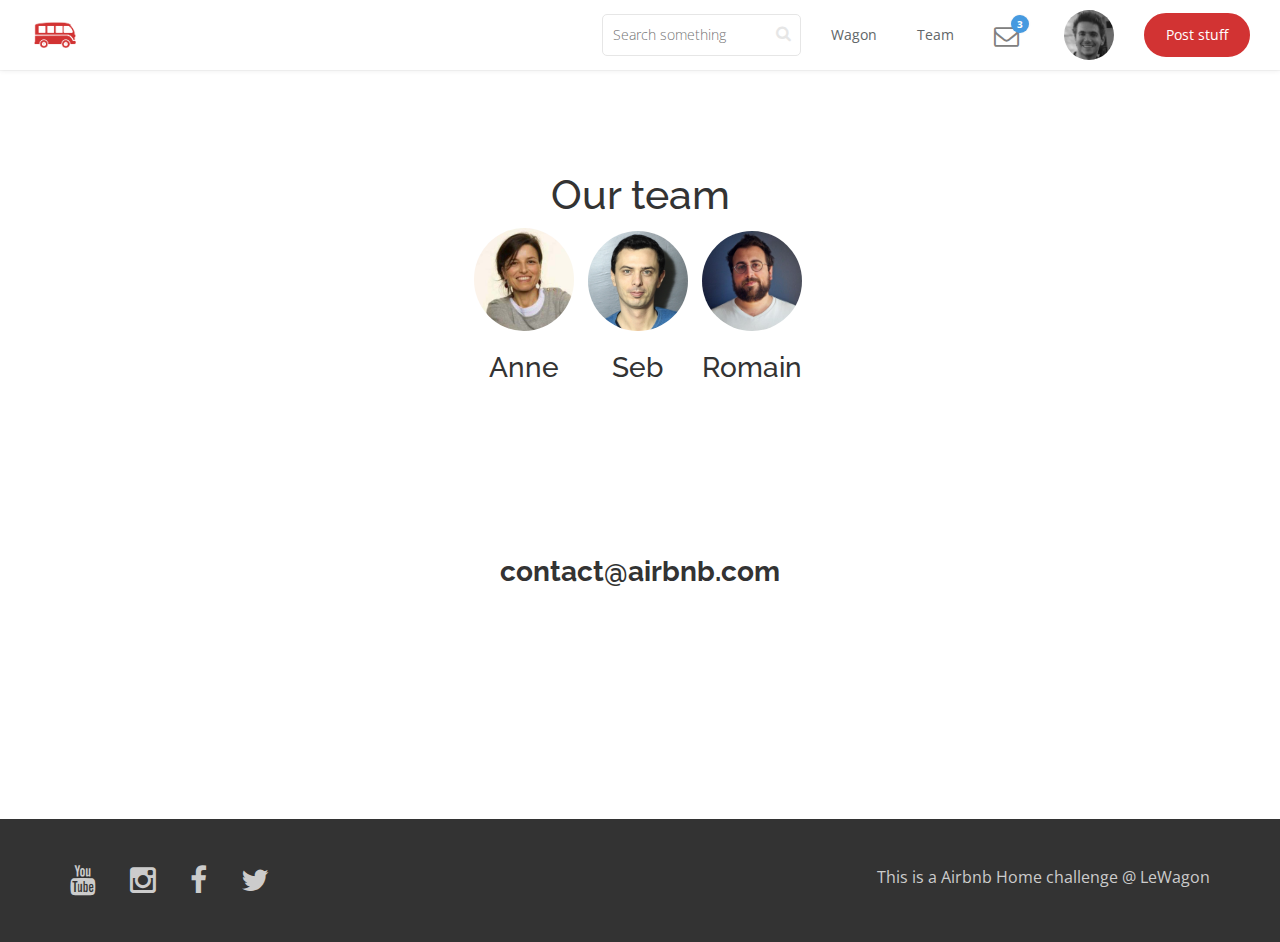
<file: team.html>
<!doctype html>
<html>
  <head>
    <meta charset="utf-8">

    <!-- Always force latest IE rendering engine or request Chrome Frame -->
    <meta content="IE=edge,chrome=1" http-equiv="X-UA-Compatible">

    <!-- For Bootstrap responsiveness -->
    <meta http-equiv="X-UA-Compatible" content="IE=edge">
    <meta name="viewport" content="width=device-width, initial-scale=1">

    <!-- Use title if it's in the page YAML frontmatter -->
    <title>The Middleman</title>

    <link href="stylesheets/all.css" rel="stylesheet" />
    <script src="javascripts/all.js"></script>

    <!-- HTML5 Shim and Respond.js IE8 support of HTML5 elements and media queries -->
    <!-- Leave those next 4 lines if you care about users using IE8 -->
    <!--[if lt IE 9]>
      <script src="https://oss.maxcdn.com/html5shiv/3.7.2/html5shiv.min.js"></script>
      <script src="https://oss.maxcdn.com/respond/1.4.2/respond.min.js"></script>
    <![endif]-->
  </head>

  <body class="team">

    <div class="navbar-wagon">
  <!-- Logo -->
<a class="navbar-wagon-brand" href="/">    <img src="images/lewagon.png" />
</a>
  <!-- Right Navigation -->
  <div class="navbar-wagon-right hidden-xs hidden-sm">

    <!-- Search form -->
    <form action="" class="navbar-wagon-search">
      <input type="text" class="navbar-wagon-search-input" placeholder="Search something">
      <button type="submit" class="navbar-wagon-search-btn">
        <i class="fa fa-search"></i>
      </button>
    </form>

    <!-- Text link -->
    <a href="https://www.lewagon.com" class="navbar-wagon-item navbar-wagon-link">Wagon</a>

    <!-- Text link -->
    <a href="team.html" class="navbar-wagon-item navbar-wagon-link">Team</a>

    <!-- Notification link-->
    <a href="" class="navbar-wagon-item navbar-wagon-link">
      <div class="badge-container">
        <i class="fa fa-envelope-o"></i>
        <div class="badge badge-blue">3</div>
      </div>
    </a>

    <!-- Profile picture and dropdown -->
    <div class="navbar-wagon-item">
      <div class="dropdown">
        <img class="nav-bar-avar dropdown-toggle" id="navbar-wagon-menu" data-toggle="dropdown" src="images/photo-profile.jpeg" />
        <!-- <img src="http://placehold.it/50x50" class="avatar dropdown-toggle" id="navbar-wagon-menu" data-toggle="dropdown"> -->
        <ul class="dropdown-menu dropdown-menu-right navbar-wagon-dropdown-menu">
          <li><a href="#">Profile</a></li>
          <li><a href="#">Dashboard</a></li>
          <li><a href="#">Log Out</a></li>
        </ul>
      </div>
    </div>

    <!-- Button (call-to-action) -->
    <a href="" class="navbar-wagon-item navbar-wagon-button btn">Post stuff</a>
  </div>

  <!-- Dropdown appearing on mobile only -->
  <div class="navbar-wagon-item hidden-md hidden-lg">
    <div class="dropdown">
      <i class="fa fa-bars dropdown-toggle" data-toggle="dropdown"></i>
      <ul class="dropdown-menu dropdown-menu-right navbar-wagon-dropdown-menu">
        <li><a href="#">Some mobile link</a></li>
        <li><a href="#">Other one</a></li>
        <li><a href="#">Other one</a></li>
      </ul>
    </div>
  </div>
</div>

    <div class= "container text-center padded">
<h1 class = "text-center" > Our team </h1>
<ul class="list-inline text-center">
    <li>
      <img class="avatar-large" src="images/anne.jpg" />
      <h3>Anne</h3>
    </li>
    <li>
      <img class="avatar-large" src="images/seb.jpg" />
      <h3>Seb</h3>
    </li>
    <li>
      <img class="avatar-large" src="images/romain.jpg" />
      <h3>Romain</h3>
    </li>
</ul>
<h3 class="padded" >
  <strong> contact@airbnb.com </strong>
</h3>
</div>

     <div id="footer">
    <div class="container">
      <div class="row">
        <div class="col-xs-4">
          <ul class="list-inline">
            <li><a href=""><i class="fa fa-youtube"></i></a></li>
            <li><a href=""><i class="fa fa-instagram"></i></a></li>
            <li><a href=""><i class="fa fa-facebook"></i></a></li>
            <li><a href=""><i class="fa fa-twitter"></i></a></li>
          </ul>
        </div>
        <div class="col-xs-8 text-right">
          <p>This is a Airbnb Home challenge @ LeWagon</p>
        </div>
      </div>
    </div>
  </div>


  </body>
</html>
</file>
